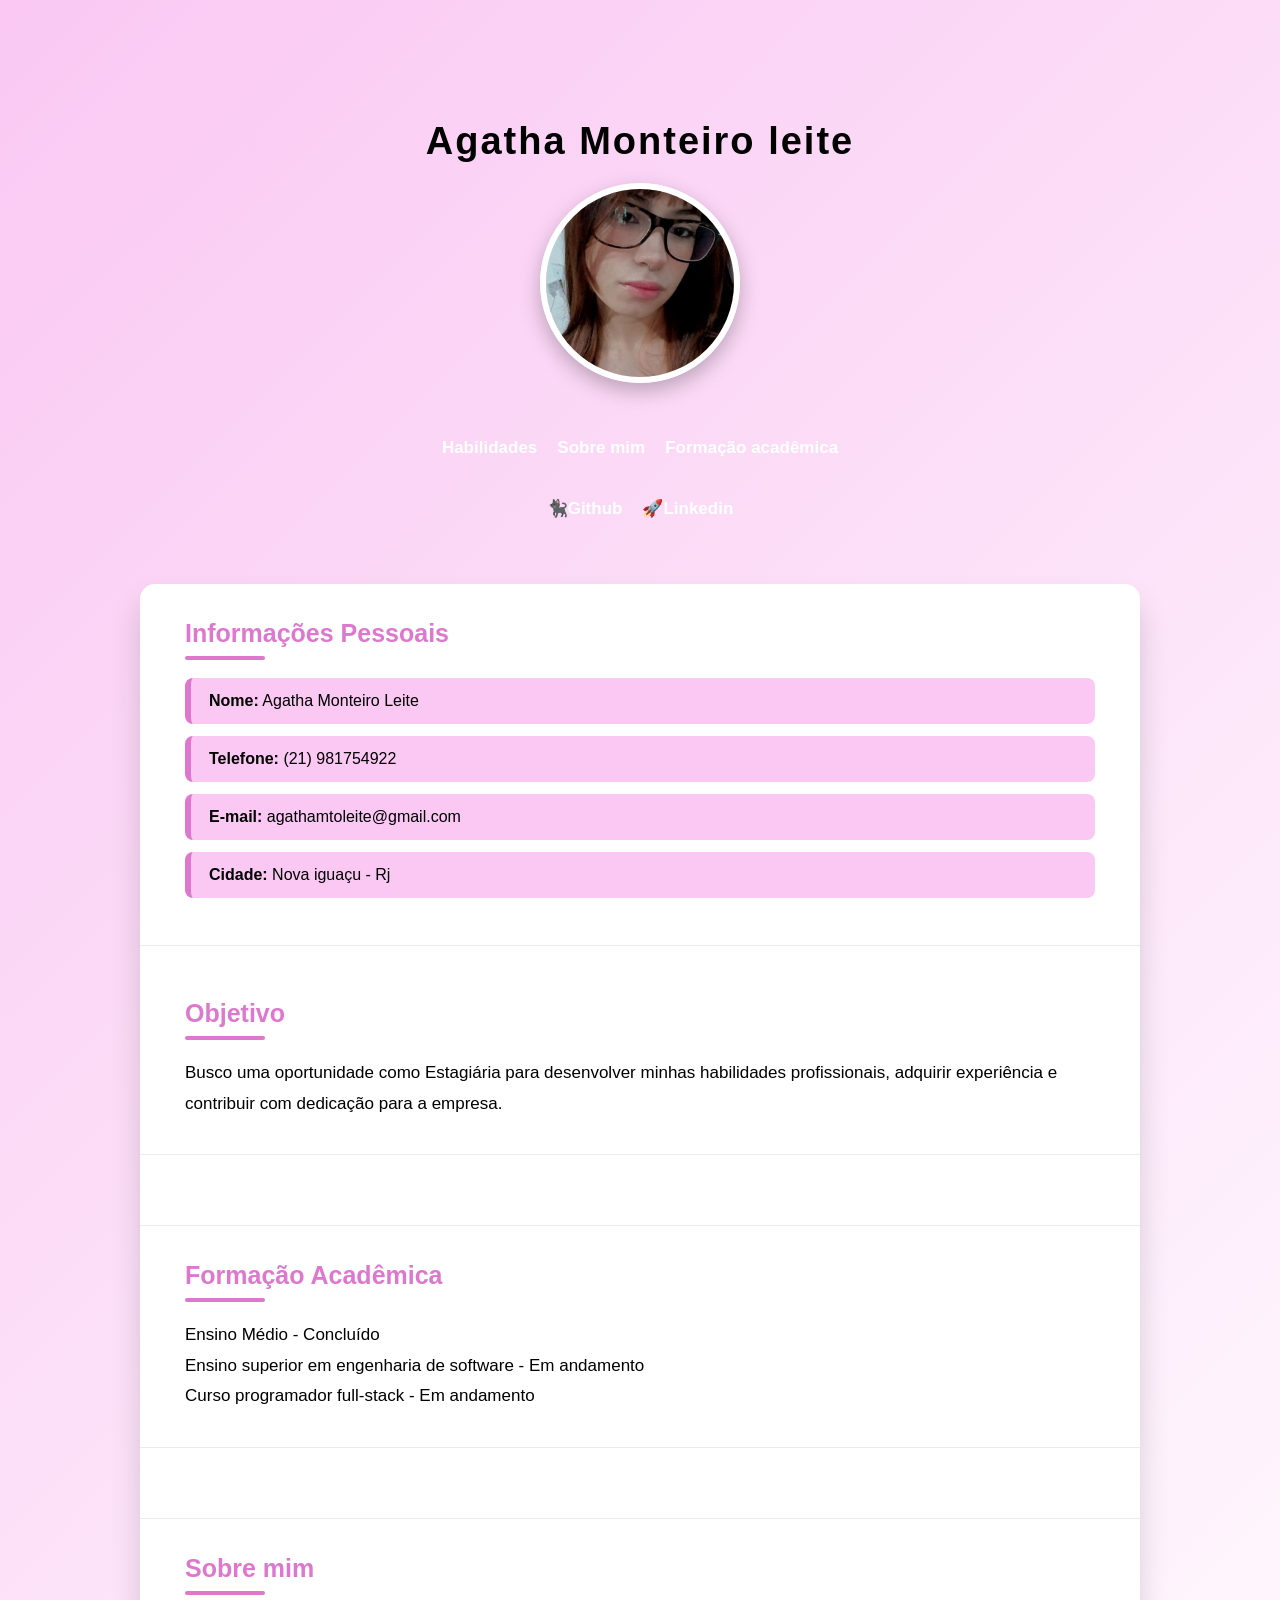
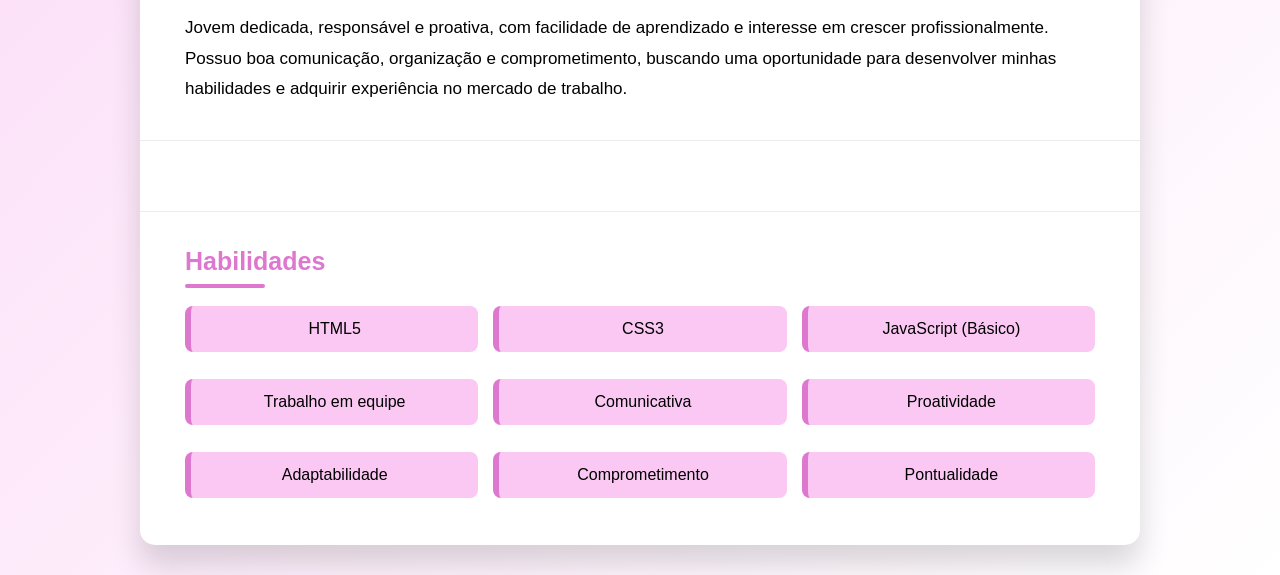
<file: curriculo.html>
<!DOCTYPE html>
<html lang="pt-BR">

<head>
    <meta charset="UTF-8">
    <meta name="viewport" content="width=device-width, initial-scale=1.0">
    <title>Currículo - Agatha Monteiro</title>
    <link rel="stylesheet" href="style.css">
</head>

<body>

    <header class="header">
        
        <h1>Agatha Monteiro leite</h1>
        <h2></h2>

        <img src="foto.jpg" alt="Foto de Agatha Monteiro" width="200" height="250">

       
         <section class="atalho">
            
          <nav>
    <ul> 
        <li><a href="#habilidades">Habilidades</a></li> 
        <li><a href="#Sobre mim">Sobre mim</a></li>
        <li><a href="#Formação acadêmica">Formação acadêmica</a></li>
        
    </ul>
    </nav>

            <ul>
                <li><a href="https://github.com/agathamto-design">🐈‍⬛Github</li></a>
                <li><a href="https://www.linkedin.com/in/agatha-monteiro-leite-758673406/">🚀Linkedin</li></a>
            </ul>
        </section>
    </header>

    <main>


        <section class="pessoal">
            <h2>Informações Pessoais</h2>

            <ul>
                <li><strong>Nome:</strong> Agatha Monteiro Leite</li>
                <li><strong>Telefone:</strong> (21) 981754922</li>
                <li><strong>E-mail:</strong> agathamtoleite@gmail.com</li>
                <li><strong>Cidade:</strong> Nova iguaçu - Rj</li>
            </ul>
        </section>


        <br>
    
        <section class="Objetivo">
            <h2>Objetivo</h2>
            <p>
                Busco uma oportunidade como Estagiária para
                desenvolver minhas habilidades profissionais, adquirir experiência
                e contribuir com dedicação para a empresa.
            </p>
        </section>

        <section id="Formação acadêmica"> </section>
        <section class="Formacao acadêmica">
            <h2>Formação Acadêmica</h2>
            <p>Ensino Médio - Concluído</p>
            <p>Ensino superior em engenharia de software - Em andamento</p>
            <p>Curso programador full-stack - Em andamento</p>
        </section>

        <section id="Sobre mim"> </section>
        <section class="Sobre mim">
                 <h2>Sobre mim</h2>
                 <p> Jovem dedicada, responsável e proativa, com facilidade de aprendizado e interesse em crescer profissionalmente. Possuo boa comunicação, organização e comprometimento, buscando uma oportunidade para desenvolver minhas habilidades e adquirir experiência no mercado de trabalho.</p>

        </section>
 

        <Section id="habilidades"> </Section>
        <section class="habilidades">
            <h2>Habilidades</h2>
            <ul>
                <li>HTML5</li>
                <li>CSS3</li>
                <li>JavaScript (Básico)</li>
                <li>Trabalho em equipe</li>
                <li>Comunicativa</li>
                <li>Proatividade</li>
                <li>Adaptabilidade</li>
                <li>Comprometimento</li>
                <li>Pontualidade</li>
            </ul>
        </section>     
</body>

</html>
</file>
<file: style.css>
*{
    margin: 0;
    padding: 0;
    box-sizing: border-box;
}
body{
    font-family: 'Poppins', sans-serif;
    background: linear-gradient(135deg, #fac8f3, #ffffff);
    color: #000;
    padding: 30px;
    padding-top: 90px; 
    min-height: 100vh;
}

body.dark-mode {
    background: linear-gradient(135deg, #0f1220, #1b2033);
    color: #f3f4f6;
}

.final{
       background: linear-gradient(135deg, #b959b0, #fac8f3);
    color: rgb(0, 0, 0);
    text-align: center;
    padding: 15px 30px;
}

body.dark-mode .final {
    background: linear-gradient(135deg, #111629, #20263d);
    color: #f3f4f6;
}
.menu-fixo {
    position: fixed;
    top: 0;
    left: 0;
    width: 100%;
    background: linear-gradient(135deg, #de78cf, #b959b0);
    box-shadow: 0 4px 15px rgba(0, 0, 0, 0.2);
    z-index: 1000;
}

body.dark-mode .menu-fixo {
    background: linear-gradient(135deg, #111629, #1c2340);
}

.menu-fixo ul {
    display: flex;
    justify-content: center;
    align-items: center;
    gap: 15px;
    list-style: none;
    padding: 12px 0;
    margin: 0;
    flex-wrap: wrap; 
}

/* Remove qualquer interferência visual herdada das outras listas */
.menu-fixo li {
    background: transparent !important;
    border: none !important;
    padding: 0 !important;
    margin: 0 !important;
}

/* Transforma o item de lista normal em efeito estático/ativo */
.menu-fixo li:hover {
    transform: none !important;
    background: transparent !important;
}

/* Transforma o link em um BOTÃO */
.menu-fixo a {
    text-decoration: none;
    color: #ffffff;
    font-weight: 600;
    font-size: 15px;
    padding: 8px 16px; 
    border-radius: 30px;
    background: rgba(255, 255, 255, 0.15); 
    border: 1px solid rgba(255, 255, 255, 0.3);
    transition: all 0.3s ease;
    display: inline-block;
}

/* Efeito Hover (Ao passar o mouse por cima) */
.menu-fixo a:hover {
    color: #b959b0; 
    background: #ffffff;
    transform: translateY(-3px); 
    box-shadow: 0 4px 10px rgba(0, 0, 0, 0.2); 
    text-decoration: none; 
}

body.dark-mode .menu-fixo a:hover {
    color: #111629;
    background: #f3f4f6;
}

/* Efeito Active (Na exata hora do clique físico) */
.menu-fixo a:active {
    transform: translateY(-1px); 
    box-shadow: 0 2px 5px rgba(0, 0, 0, 0.2);
}
/* Container Principal */

main{
    max-width: 1000px;
    margin: auto;
    background: #fff;
    border-radius: 15px;
    overflow: hidden;
    box-shadow: 0 20px 30px rgba(0,0,0,.15);
}

body.dark-mode main {
    background: #151a2a;
    box-shadow: 0 20px 30px rgba(0,0,0,.35);
}

.header {
    text-align: center;
    padding: 30px 20px 10px;
}

.header h1{
    font-size: 38px;
    font-weight: 700;
    letter-spacing: 2px;
    margin: 0 auto 10px;
    text-align: center;
}

.header h2{
    margin-top: 8px;
    font-size: 22px;
    font-weight: 400;
}


/* Foto */

.header img{
    width: 200px;
    height: 200px;
    object-fit: cover;
    border-radius: 50%;
    border: 6px solid white;
    margin: 20px auto 0;
    display: block;
    box-shadow: 0 8px 20px rgba(0,0,0,.25);
}

.print-actions {
    display: flex;
    justify-content: center;
    gap: 12px;
    flex-wrap: wrap;
    margin-top: 20px;
}

.btn-print {
    border: none;
    border-radius: 999px;
    padding: 12px 22px;
    font-weight: 700;
    font-size: 15px;
    cursor: pointer;
    background: linear-gradient(135deg, #de78cf, #b959b0);
    color: #fff;
    box-shadow: 0 10px 24px rgba(185, 89, 176, 0.24);
    transition: transform 0.2s ease, box-shadow 0.2s ease;
}

.btn-print:hover {
    transform: translateY(-2px);
    box-shadow: 0 12px 28px rgba(185, 89, 176, 0.32);
}

.btn-theme {
    border: none;
    border-radius: 999px;
    padding: 12px 22px;
    font-weight: 700;
    font-size: 15px;
    cursor: pointer;
    background: linear-gradient(135deg, #1f2937, #111827);
    color: #fff;
    box-shadow: 0 10px 24px rgba(17, 24, 39, 0.22);
    transition: transform 0.2s ease, box-shadow 0.2s ease, background 0.2s ease;
    display: inline-flex;
    align-items: center;
    gap: 8px;
}

.btn-theme:hover {
    transform: translateY(-2px);
    box-shadow: 0 12px 28px rgba(17, 24, 39, 0.3);
}

.btn-theme:focus-visible {
    outline: 3px solid #111111;
    outline-offset: 3px;
}

.theme-icon {
    font-size: 18px;
    line-height: 1;
}

body.dark-mode .btn-theme {
    background: linear-gradient(135deg, #60a5fa, #1d4ed8);
    box-shadow: 0 10px 24px rgba(29, 78, 216, 0.24);
}

.btn-print:focus-visible {
    outline: 3px solid #111111;
    outline-offset: 3px;
}

#barraProgresso {
    position: fixed;
    top: 0;
    left: 0;
    height: 5px;
    background: linear-gradient(90deg, #de78cf, #b959b0);
    z-index: 10001;
    transition: width 0.1s ease-out;
}

body.dark-mode #barraProgresso {
    background: linear-gradient(90deg, #60a5fa, #22c55e);
}
/* Seções */

section{
    padding: 35px 45px;
    border-bottom: 1px solid #ececec;
}

section:last-child{
    border-bottom: none;
}

section h2{
    color: #de78cf;
    font-size: 25px;
    margin-bottom: 18px;
    position: relative;
}

body.dark-mode section {
    border-bottom-color: #26304a;
}

body.dark-mode section h2 {
    color: #f0abfc;
}

section h2::after{
    content: "";
    width: 80px;
    height: 4px;
    background: #de78cf;
    display: block;
    margin-top: 8px;
    border-radius: 20px;
}

body.dark-mode section h2::after {
    background: #60a5fa;
}

/* Texto */

p{
    font-size: 17px;
    line-height: 1.8;
}

/* Listas */

ul{
    list-style: none;
}

ul li{
    background: #fac8f3;
    margin-bottom: 12px;
    padding: 14px 18px;
    border-left: 6px solid #de78cf;
    border-radius: 8px;
    font-size: 16px;
    transition: .3s;
}

body.dark-mode ul li {
    background: #20263d;
    border-left-color: #60a5fa;
    color: #e5e7eb;
}

ul li:hover{
    transform: translateX(8px);
    background: #f8b6ec;
}
/* Menu de atalhos */
.atalho ul{
    display: flex;
    justify-content: center;
    gap: 20px;
    list-style: none;
    padding: 20px 0;
}
body.dark-mode ul li:hover {
    background: #2a3350;
}
/* Menu de atalhos */
.atalho ul{
    display: flex;
    justify-content: center;
    gap: 20px;
    list-style: none;
    padding: 20px 0;
}
.atalho li{
    background: transparent;
    border: none;
    padding: 0;
    margin: 0;
}

.atalho li:hover{
    transform: none;
    background: transparent;
}

.atalho a{
    text-decoration: none;
    color: #ffffff;
    font-weight: 600;
    font-size: 17px;
}

.atalho a:hover{
    color: #fac8f3;
    text-decoration: underline;
}

body.dark-mode .atalho a:hover {
    color: #93c5fd;
}
/* Informações pessoais */

.pessoal li strong{
    color: #000;
}

body.dark-mode .pessoal li strong {
    color: #f9fafb;
}

/* Habilidades */

.habilidades ul{
    display: grid;
    grid-template-columns: repeat(auto-fit, minmax(230px,1fr));
    gap: 15px;
}

.habilidades li{
    text-align: center;
    font-weight: 500;
}

body.dark-mode .habilidades li {
    background: #20263d;
}

/* Avaliação do site */

.avaliacao-site p {
    margin-bottom: 18px;
}

.avaliacao-form {
    display: grid;
    gap: 18px;
    max-width: 720px;
}

.campo-formulario {
    display: grid;
    gap: 8px;
}

.campo-formulario label {
    font-weight: 700;
    color: #000;
}

body.dark-mode .campo-formulario label {
    color: #f9fafb;
}

.campo-formulario input,
.campo-formulario textarea,
.campo-formulario select {
    width: 100%;
    border: 1px solid #d8b4e2;
    border-radius: 12px;
    padding: 14px 16px;
    font: inherit;
    background: #fff;
    color: #111827;
    outline: none;
    transition: border-color 0.2s ease, box-shadow 0.2s ease, background 0.2s ease;
}

.campo-formulario select {
    cursor: pointer;
}

.campo-formulario textarea {
    resize: vertical;
    min-height: 140px;
}

.campo-formulario input:focus,
.campo-formulario textarea:focus,
.campo-formulario select:focus {
    border-color: #b959b0;
    box-shadow: 0 0 0 4px rgba(185, 89, 176, 0.12);
}

body.dark-mode .campo-formulario input,
body.dark-mode .campo-formulario textarea,
body.dark-mode .campo-formulario select {
    background: #151a2a;
    color: #f3f4f6;
    border-color: #334155;
}

.btn-avaliacao {
    justify-self: start;
    border: none;
    border-radius: 999px;
    padding: 12px 22px;
    font-weight: 700;
    font-size: 15px;
    cursor: pointer;
    background: linear-gradient(135deg, #de78cf, #b959b0);
    color: #fff;
    box-shadow: 0 10px 24px rgba(185, 89, 176, 0.24);
    transition: transform 0.2s ease, box-shadow 0.2s ease;
}

.btn-avaliacao:hover {
    transform: translateY(-2px);
    box-shadow: 0 12px 28px rgba(185, 89, 176, 0.32);
}

body.dark-mode .btn-avaliacao {
    background: linear-gradient(135deg, #60a5fa, #1d4ed8);
    box-shadow: 0 10px 24px rgba(29, 78, 216, 0.24);
}

body.dark-mode .btn-avaliacao:hover {
    box-shadow: 0 12px 28px rgba(29, 78, 216, 0.32);
}

/* Objetivo */

.objetivo{
    background: #fff8fe;
}

/* Formação */

.formacao{
    background: #ffffff;
}

body.dark-mode .objetivo,
body.dark-mode .formacao,
body.dark-mode .Sobre\ mim,
body.dark-mode .habilidades {
    background: #151a2a;
}

body.dark-mode main,
body.dark-mode footer,
body.dark-mode section {
    color: #f3f4f6;
}

/* Footer */

footer{
    background: #000;
    color: white;
    text-align: center;
    padding: 18px;
    font-size: 15px;
}

.btn-game {
    margin-top: 14px;
    border: none;
    border-radius: 999px;
    padding: 11px 18px;
    font-weight: 700;
    font-size: 14px;
    cursor: pointer;
    background: linear-gradient(135deg, #de78cf, #b959b0);
    color: #fff;
    box-shadow: 0 10px 22px rgba(185, 89, 176, 0.24);
    transition: transform 0.2s ease, box-shadow 0.2s ease;
}

.btn-game:hover {
    transform: translateY(-2px);
    box-shadow: 0 12px 26px rgba(185, 89, 176, 0.32);
}

.game-widget {
    position: fixed;
    left: 20px;
    bottom: 20px;
    z-index: 10025;
    width: min(360px, calc(100vw - 40px));
    border-radius: 20px;
    overflow: hidden;
    background: rgba(255, 255, 255, 0.97);
    box-shadow: 0 22px 50px rgba(0, 0, 0, 0.22);
    border: 1px solid rgba(29, 78, 216, 0.18);
    backdrop-filter: blur(12px);
}

body.dark-mode .game-widget {
    background: rgba(21, 26, 42, 0.97);
    border-color: rgba(96, 165, 250, 0.2);
}

.game-header {
    display: flex;
    justify-content: space-between;
    gap: 12px;
    align-items: flex-start;
    padding: 16px;
    background: linear-gradient(135deg, #dbeafe, #bfdbfe);
}

body.dark-mode .game-header {
    background: linear-gradient(135deg, #1b2033, #111629);
}

.game-header strong {
    display: block;
    font-size: 15px;
    color: #111827;
}

.game-header p {
    margin-top: 4px;
    font-size: 13px;
    line-height: 1.4;
    color: #374151;
}

body.dark-mode .game-header strong,
body.dark-mode .game-header p,
body.dark-mode .game-status,
body.dark-mode .game-cell,
body.dark-mode .game-restart {
    color: #f3f4f6;
}

.game-close {
    border: none;
    background: transparent;
    color: #111827;
    font-size: 28px;
    line-height: 1;
    cursor: pointer;
    padding: 0;
}

body.dark-mode .game-close {
    color: #f3f4f6;
}

.game-status {
    padding: 12px 16px 0;
    font-size: 14px;
    color: #1f2937;
}

.game-board {
    display: grid;
    grid-template-columns: repeat(3, 1fr);
    gap: 10px;
    padding: 16px;
}

.game-cell {
    aspect-ratio: 1;
    border: 1px solid rgba(29, 78, 216, 0.16);
    border-radius: 16px;
    background: #ffffff;
    cursor: pointer;
    font-size: 34px;
    font-weight: 700;
    color: #1d4ed8;
    display: grid;
    place-items: center;
    transition: transform 0.15s ease, background 0.15s ease, border-color 0.15s ease;
}

.game-cell:hover {
    transform: translateY(-1px);
    background: #eff6ff;
    border-color: #60a5fa;
}

.game-cell:disabled {
    cursor: not-allowed;
    opacity: 0.95;
}

body.dark-mode .game-cell {
    background: #151a2a;
    border-color: rgba(96, 165, 250, 0.2);
}

body.dark-mode .game-cell:hover {
    background: #1b2033;
}

.game-actions {
    padding: 0 16px 16px;
}

.game-restart {
    width: 100%;
    border: none;
    border-radius: 999px;
    padding: 11px 14px;
    cursor: pointer;
    background: linear-gradient(135deg, #1d4ed8, #2563eb);
    box-shadow: 0 10px 22px rgba(37, 99, 235, 0.24);
    font: inherit;
    font-weight: 700;
}

.game-restart:hover {
    box-shadow: 0 12px 26px rgba(37, 99, 235, 0.32);
}

@media (max-width: 768px) {
    .game-widget {
        left: 14px;
        bottom: 14px;
        width: calc(100vw - 28px);
    }
}

/* Chatbot Simulado */

.chat-widget {
    position: fixed;
    right: 20px;
    bottom: 20px;
    z-index: 10020;
    display: flex;
    flex-direction: column;
    align-items: flex-end;
    gap: 12px;
}

.chat-launcher {
    border: none;
    border-radius: 999px;
    padding: 14px 18px;
    display: inline-flex;
    align-items: center;
    gap: 10px;
    cursor: pointer;
    background: linear-gradient(135deg, #de78cf, #b959b0);
    color: #fff;
    font-weight: 700;
    box-shadow: 0 14px 30px rgba(185, 89, 176, 0.3);
    transition: transform 0.2s ease, box-shadow 0.2s ease;
}

.chat-launcher:hover {
    transform: translateY(-2px);
    box-shadow: 0 18px 34px rgba(185, 89, 176, 0.36);
}

.chat-launcher-icon {
    font-size: 18px;
    line-height: 1;
}

.chat-panel {
    width: min(360px, calc(100vw - 40px));
    border-radius: 20px;
    overflow: hidden;
    background: rgba(255, 255, 255, 0.96);
    box-shadow: 0 22px 50px rgba(0, 0, 0, 0.22);
    border: 1px solid rgba(185, 89, 176, 0.18);
    backdrop-filter: blur(12px);
}

body.dark-mode .chat-panel {
    background: rgba(21, 26, 42, 0.96);
    border-color: rgba(96, 165, 250, 0.2);
}

.chat-header {
    display: flex;
    justify-content: space-between;
    gap: 12px;
    align-items: flex-start;
    padding: 16px 16px 12px;
    background: linear-gradient(135deg, #f7d4f0, #eab8e4);
}

body.dark-mode .chat-header {
    background: linear-gradient(135deg, #1b2033, #111629);
}

.chat-header strong {
    display: block;
    font-size: 15px;
    color: #111827;
}

body.dark-mode .chat-header strong,
body.dark-mode .chat-header p,
body.dark-mode .chat-message,
body.dark-mode .chat-question {
    color: #f3f4f6;
}

.chat-header p {
    margin-top: 4px;
    font-size: 13px;
    line-height: 1.4;
    color: #374151;
}

.chat-close {
    border: none;
    background: transparent;
    color: #111827;
    font-size: 28px;
    line-height: 1;
    cursor: pointer;
    padding: 0;
}

body.dark-mode .chat-close {
    color: #f3f4f6;
}

.chat-body {
    max-height: 260px;
    overflow-y: auto;
    padding: 14px 16px;
    display: grid;
    gap: 10px;
}

.chat-message {
    max-width: 92%;
    padding: 12px 14px;
    border-radius: 16px;
    font-size: 14px;
    line-height: 1.5;
}

.chat-message.bot {
    justify-self: start;
    background: #f5d7f0;
    color: #1f2937;
    border-bottom-left-radius: 6px;
}

.chat-message.user {
    justify-self: end;
    background: #de78cf;
    color: #fff;
    border-bottom-right-radius: 6px;
}

body.dark-mode .chat-message.bot {
    background: #20263d;
    color: #f3f4f6;
}

body.dark-mode .chat-message.user {
    background: #60a5fa;
}

.chat-quick-actions {
    display: grid;
    gap: 10px;
    padding: 0 16px 16px;
}

.chat-question {
    width: 100%;
    border: 1px solid rgba(185, 89, 176, 0.18);
    border-radius: 14px;
    background: #fff;
    color: #1f2937;
    padding: 11px 12px;
    text-align: left;
    cursor: pointer;
    font: inherit;
    transition: transform 0.2s ease, background 0.2s ease, border-color 0.2s ease;
}

.chat-question:hover {
    transform: translateY(-1px);
    border-color: #b959b0;
    background: #faf5ff;
}

body.dark-mode .chat-question {
    background: #151a2a;
    border-color: rgba(96, 165, 250, 0.22);
}

body.dark-mode .chat-question:hover {
    background: #1b2033;
    border-color: #60a5fa;
}

@media (max-width: 768px) {
    .chat-widget {
        right: 14px;
        bottom: 108px;
        left: 14px;
        align-items: stretch;
    }

    .chat-launcher {
        width: 100%;
        justify-content: center;
    }

    .chat-panel {
        width: 100%;
    }
}

/* Responsividade */

@media (max-width:768px){

    body{
        padding: 12px;
        padding-top: 84px;
    }

    .menu-fixo ul {
        justify-content: flex-start;
        flex-wrap: nowrap;
        overflow-x: auto;
        padding: 10px 12px;
        gap: 10px;
        -webkit-overflow-scrolling: touch;
        scrollbar-width: none;
    }

    .menu-fixo ul::-webkit-scrollbar {
        display: none;
    }

    .menu-fixo a {
        white-space: nowrap;
        font-size: 14px;
        padding: 8px 14px;
    }

    section{
        padding: 22px 18px;
    }

    .header{
        padding: 24px 16px 12px;
    }

    .header h1{
        font-size: 28px;
        letter-spacing: 1px;
    }

    .header h2{
        font-size: 18px;
    }

    /* Foto responsiva redonda */
    .header img{
        width: 140px;
        height: 140px;    
    }

    .print-actions {
        flex-direction: column;
        align-items: stretch;
    }

    .btn-print,
    .btn-theme,
    .btn-avaliacao,
    .btn-game {
        width: 100%;
        justify-content: center;
    }

    .atalho ul {
        flex-direction: column;
        gap: 12px;
        padding: 12px 0 4px;
    }

    .atalho a {
        font-size: 16px;
    }

    p {
        font-size: 16px;
        line-height: 1.7;
    }

    section h2 {
        font-size: 22px;
    }

    .avaliacao-form {
        max-width: 100%;
    }

    .btn-avaliacao {
        justify-self: stretch;
    }

    .habilidades ul{
        grid-template-columns: 1fr;
    }

    footer {
        padding: 16px 12px;
    }

    .chat-widget {
        right: 12px;
        left: 12px;
        bottom: 16px;
    }

    .game-widget {
        left: 12px;
        right: 12px;
        bottom: 112px;
        width: auto;
    }

    .final {
        padding-bottom: 96px;
    }
}

@media (max-width: 480px) {
    body {
        padding: 10px;
        padding-top: 76px;
    }

    .menu-fixo a {
        font-size: 13px;
        padding: 7px 12px;
    }

    .header {
        padding: 20px 12px 10px;
    }

    .header h1 {
        font-size: 24px;
    }

    .header img {
        width: 128px;
        height: 128px;
    }

    section {
        padding: 18px 14px;
    }

    section h2 {
        font-size: 20px;
    }

    .game-widget {
        bottom: 104px;
    }

    .chat-launcher {
        width: 100%;
        justify-content: center;
    }
}
</file>
